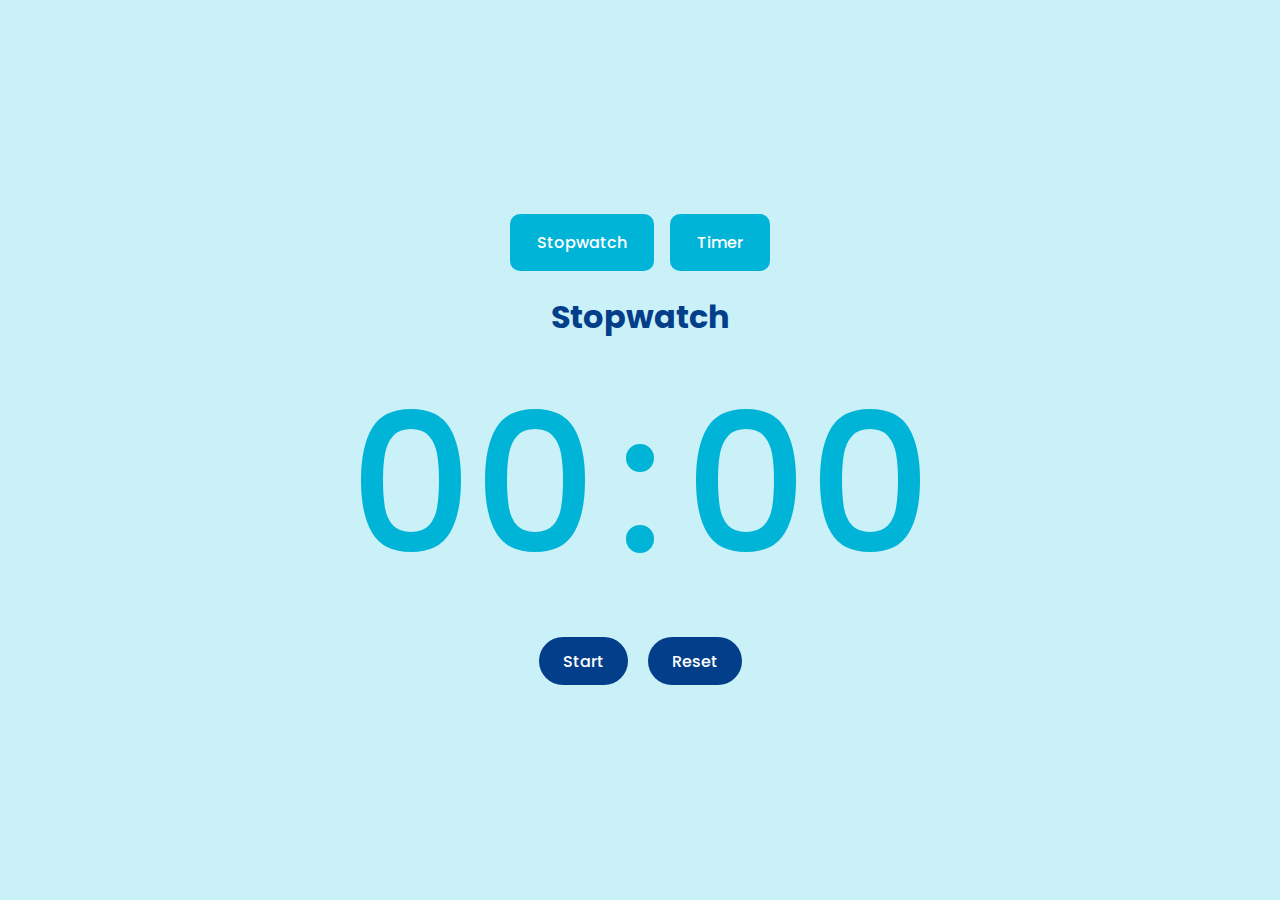
<file: Stopwatch & Timer/index.html>
<!DOCTYPE html>
<html lang="en">
<head>
    <meta charset="UTF-8">
    <meta name="viewport" content="width=device-width, initial-scale=1.0">
    <title>Document</title>
    <link rel="stylesheet" href="./style.css">
</head>
<body>
    <div class="container">
        <div class="control">
            <button  id="_stopwatch">Stopwatch</button>
            <button  id="_timer">Timer</button>
        </div>
        <div class="card stopwatch" id="stopwatch" >
            <div class="card-header">
                <h1>Stopwatch</h1>
            </div>
            <div class="card-body">
                <div class="stopwatch-display">
                    <span id="seconds">00</span> <span class="colon" >:</span> <span id="tens">00</span>
                </div>
                <div class="stopwatch-controls">
                    <button class="btn" id="button-start">Start</button>
                    <button  class="btn hidden " id="button-stop">Stop</button>
                    <button  class="btn" id="button-reset">Reset</button>
                </div>
            </div>
        </div>
        <div class="card timer hidden" id="timer" >
            <div class="card-header">
                <h1>Timer</h1>
            </div>
            <div class="card-body">
                <div class="timer-display">
                    <input type="number" id="timer-minutes"><span class="colon" >:</span><input type="number" id="timer-seconds">
                </div>
                <div class="timer-controls">
                    <button class="btn" id="timer-button-start">Start</button>
                    <button  class="btn hidden" id="timer-button-stop">Stop</button>
                    <button  class="btn" id="timer-button-reset">Reset</button>
                </div>
            </div>
        </div>
       
    </div>
    <script src="./main.js"></script>
</body>
</html>
</file>
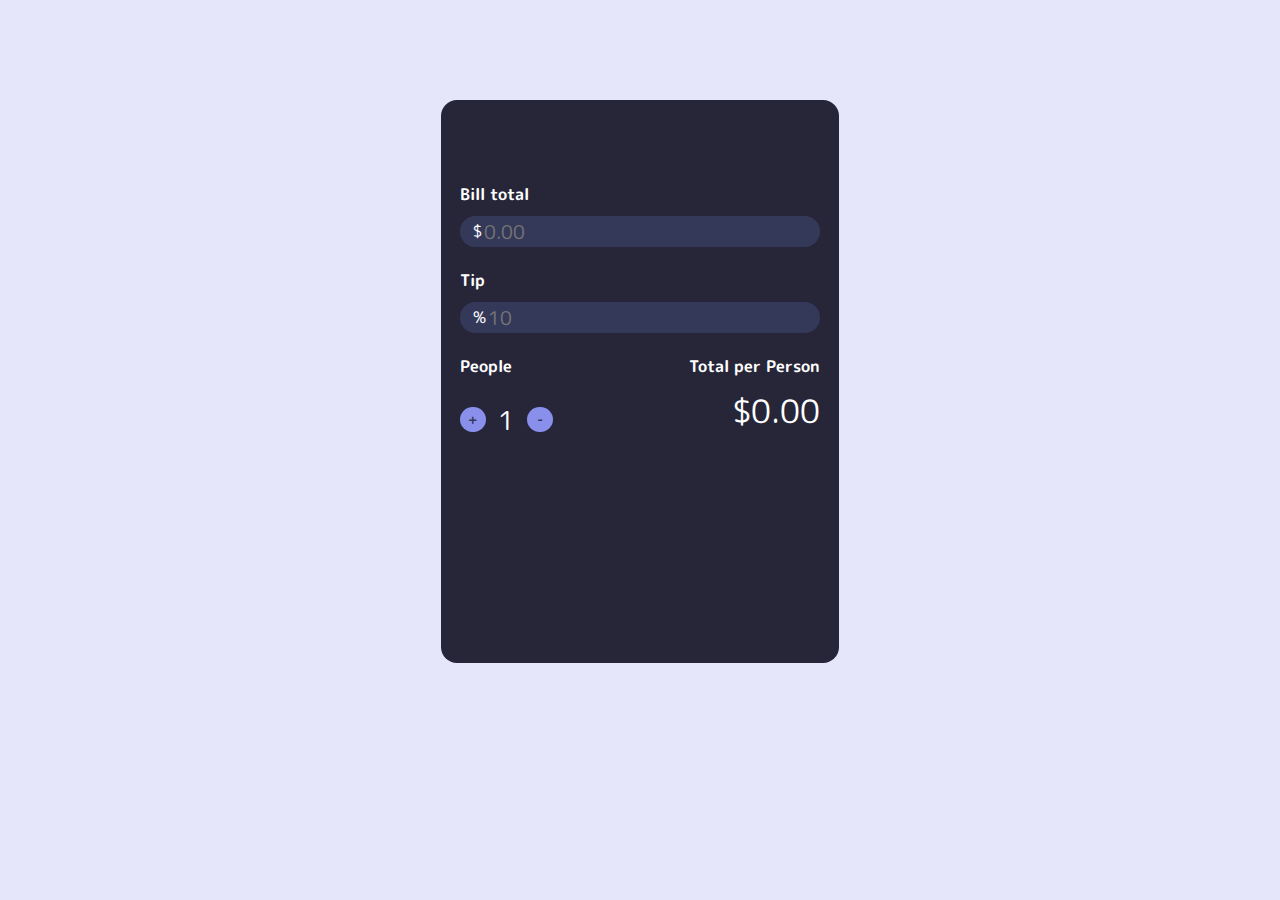
<file: tip cal/index.html>
<!DOCTYPE html>
<html lang="en">
  <head>
    <meta charset="UTF-8" />
    <link rel="preconnect" href="https://fonts.googleapis.com" />
    <link rel="preconnect" href="https://fonts.gstatic.com" crossorigin />
    <link
      href="https://fonts.googleapis.com/css2?family=M+PLUS+Rounded+1c:wght@500&display=swap"
      rel="stylesheet"
    />
    <meta http-equiv="X-UA-Compatible" content="IE=edge" />
    <meta name="viewport" content="width=device-width, initial-scale=1.0" />
    <link rel="stylesheet" href="style.css" type="text/css" />
    <title>Tip Calculator</title>
  </head>
  <body>
    <div class="wrapper">
      <div class="container" id="topContainer">
        <div class="title">Bill total</div>
        <div class="inputContainer">
          <span>$</span>
          <input
            onkeyup="calculateBill()"
            type="text"
            id="billTotalInput"
            placeholder="0.00"
          />
        </div>
      </div>
      <div class="container">
        <div class="title">Tip</div>
        <div class="inputContainer">
          <span>%</span>
          <input
            onkeyup="calculateBill()"
            type="text"
            id="tipInput"
            placeholder="10"
          />
        </div>
      </div>
      <div class="container" id="bottom">
        <div class="splitContainer">
          <div class="title">People</div>
          <div class="controls">
            <span class="buttonContainer">
              <button class="splitButton" onclick="increasePeople()">
                <span class="buttonText">+</span>
              </button>
            </span>
            <span class="splitAmount" id="numberOfPeople">1</span>
            <span class="buttonContainer">
              <button class="splitButton" onclick="decreasePeople()">
                <span class="buttonText">-</span>
              </button>
            </span>
          </div>
        </div>
        <div class="totalContainer">
          <div class="title">Total per Person</div>
          <div class="total" id="perPersonTotal">$0.00</div>
        </div>
      </div>
    </div>

    <script type="text/javascript" src="script.js"></script>
  </body>
</html>
</file>
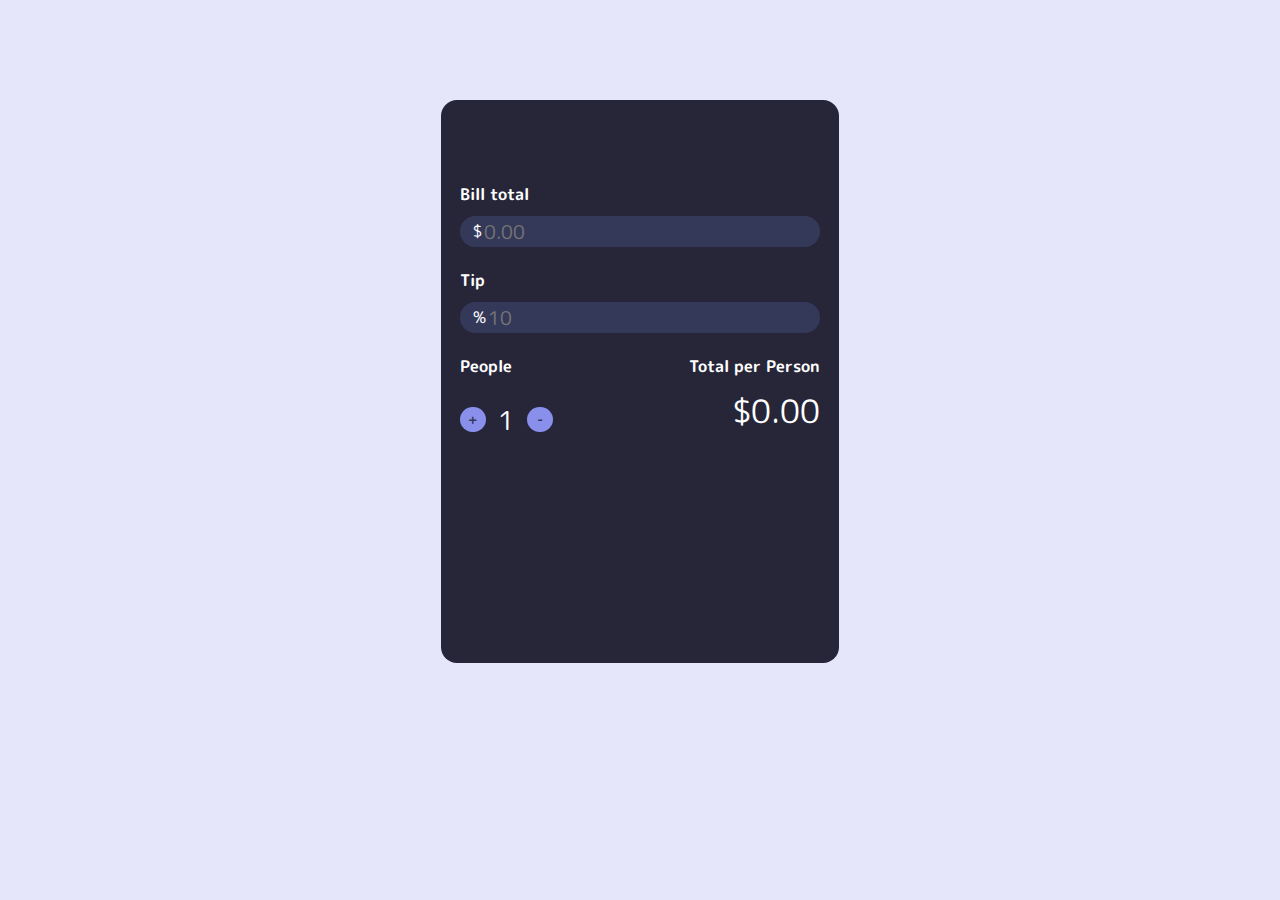
<file: Tip Calculator/index.html>
<!DOCTYPE html>
<html lang="en">
  <head>
    <meta charset="UTF-8" />
    <link rel="preconnect" href="https://fonts.googleapis.com" />
    <link rel="preconnect" href="https://fonts.gstatic.com" crossorigin />
    <link
      href="https://fonts.googleapis.com/css2?family=M+PLUS+Rounded+1c:wght@500&display=swap"
      rel="stylesheet"
    />
    <meta http-equiv="X-UA-Compatible" content="IE=edge" />
    <meta name="viewport" content="width=device-width, initial-scale=1.0" />
    <link rel="stylesheet" href="style.css" type="text/css" />
    <title>Tip Calculator</title>
  </head>
  <body>
    <div class="wrapper">
      <div class="container" id="topContainer">
        <div class="title">Bill total</div>
        <div class="inputContainer">
          <span>$</span>
          <input
            onkeyup="calculateBill()"
            type="text"
            id="billTotalInput"
            placeholder="0.00"
          />
        </div>
      </div>
      <div class="container">
        <div class="title">Tip</div>
        <div class="inputContainer">
          <span>%</span>
          <input
            onkeyup="calculateBill()"
            type="text"
            id="tipInput"
            placeholder="10"
          />
        </div>
      </div>
      <div class="container" id="bottom">
        <div class="splitContainer">
          <div class="title">People</div>
          <div class="controls">
            <span class="buttonContainer">
              <button class="splitButton" onclick="increasePeople()">
                <span class="buttonText">+</span>
              </button>
            </span>
            <span class="splitAmount" id="numberOfPeople">1</span>
            <span class="buttonContainer">
              <button class="splitButton" onclick="decreasePeople()">
                <span class="buttonText">-</span>
              </button>
            </span>
          </div>
        </div>
        <div class="totalContainer">
          <div class="title">Total per Person</div>
          <div class="total" id="perPersonTotal">$0.00</div>
        </div>
      </div>
    </div>

    <script type="text/javascript" src="script.js"></script>
  </body>
</html>
</file>
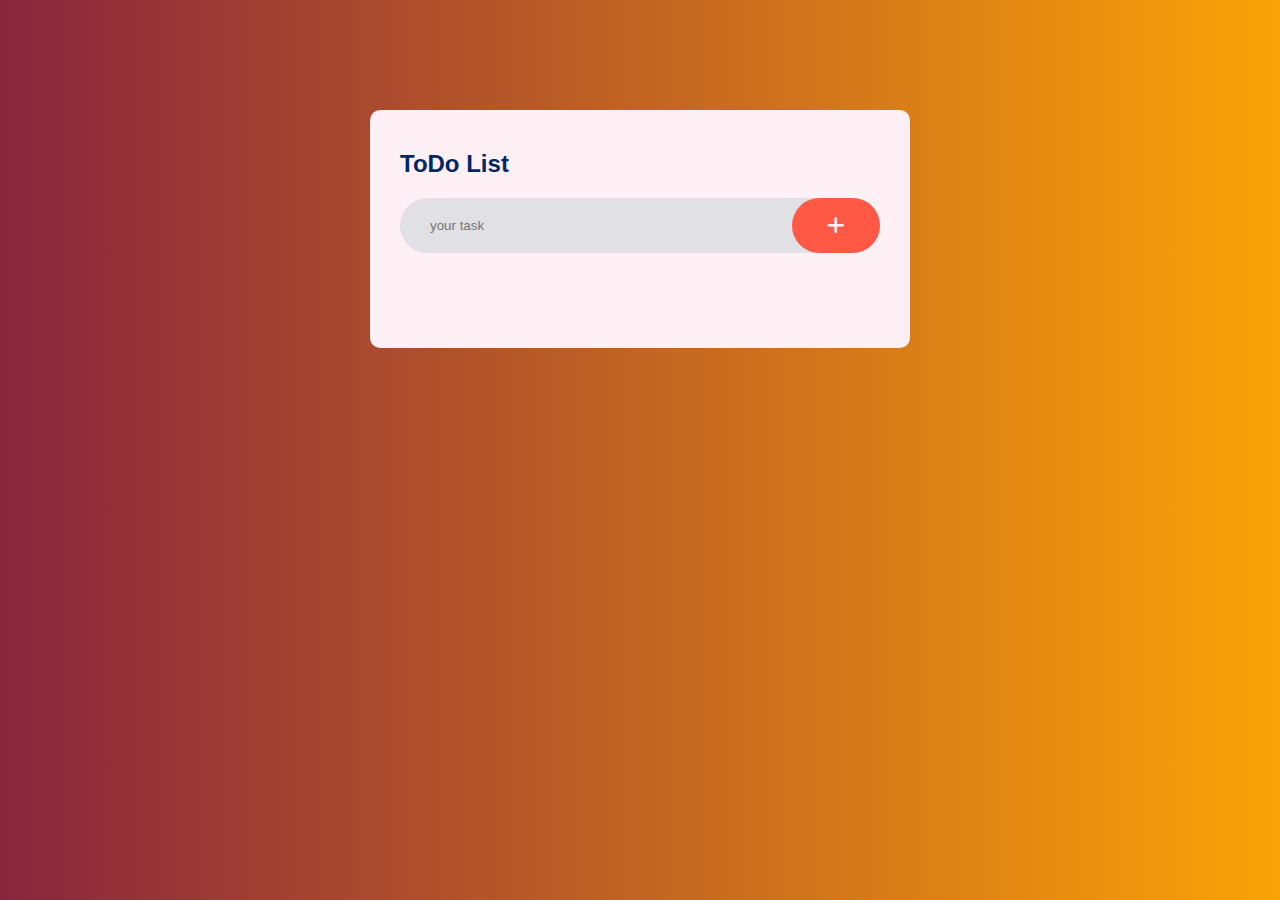
<file: todo/index.html>
<!DOCTYPE html>
<html lang="en">
<head>
    <meta charset="UTF-8">
    <meta name="viewport" content="width=device-width, initial-scale=1.0">
    <title>TODO list</title>
    <link rel="stylesheet" href="./style.css">
    <link rel="stylesheet" href="https://cdnjs.cloudflare.com/ajax/libs/font-awesome/6.4.0/css/all.min.css" >
</head>
<body>
    <div class="container">
        <div class="todo-app">
            <h2>   ToDo List </h2>
            
            <div class="row">
                <input type="text"  id="input-box" placeholder="your task">
                <button onclick="AddTask()"><i class="fas fa-plus"></i></button>

            </div>
            <ul id="list-container">
                <!-- <li class="checked"> Task 1</li>
                <li> Task 2</li>
                <li> Task 3</li> -->
            </ul>
        </div>
    </div>
    <script src="./script.js"></script>
</body>
</html>
</file>
<file: Stopwatch & Timer/style.css>
@import url('https://fonts.googleapis.com/css2?family=Poppins:wght@100;200;300;400;500;600;700;800;900&display=swap');
*{
    margin: 0;
    padding: 0;
    box-sizing: border-box;
    font-family: 'Poppins', sans-serif;
}

.container{
    background-color: #caf0f8;
    height: 100vh;
    width: 100vw;
    display: flex;
    justify-content: center;
    align-items: center;
    flex-direction: column;
}

.control{
    width: 500px;
    display: flex;
    justify-content: center;
    align-items: center;
    height: 70px;
}

.control > button{
    background-color: #00b4d8;
    color: #fff;
    font-size: 1rem;
    font-weight: 500;
    padding: 1rem 1.7rem;
    border-radius: 10px;
    cursor: pointer;
    margin: 0.5rem;
    transition: all 0.3s ease;
    border: none;
}

.hidden{
    display: none;
}

.container .card{
    background-color: #caf0f8;
    color: rgb(224, 224, 224);
}
.card-header{
    text-align: center;  
    padding: 1rem;
    color: #023e8a;
}

.card-body{
    height: 100%;
    width: 100%;
    display: flex;
    flex-direction: column;
    align-items: center;
    margin-top: -1rem;
}
.stopwatch-display > span{
    font-size: 12rem;
    font-weight: 500;
    color: #00b4d8;
    text-align: center;
    margin: 0.5rem;
}
.btn{
    padding: 0.7rem 1.5rem;
    border-radius: 25px;
    border: none;
    background-color: #023e8a;
    color: #fff;
    font-size: 1rem;
    font-weight: 500;
    cursor: pointer;
    margin: 0.5rem;
    transition: all 0.3s ease;
}

.timer-display{
    display: flex;
    justify-content: center;
    align-items: center;
    font-size: 2rem;
    margin-bottom: 2rem;
}

.timer-display > input{
    font-size: 12rem;
    width: 16rem;
    font-weight: 500;
    color:#023e8a ;
    text-align: center;
    background-color: #caf0f8;
    border: 2px solid #023e8a;
    outline: none;
    border-radius: 10px;
}

.timer-display > .colon{
    font-size: 12rem;
    color: #023e8a;
}

input::-webkit-outer-spin-button,
input::-webkit-inner-spin-button {
  -webkit-appearance: none;
  margin: 0;
}

/* Firefox */
input[type=number] {
  -moz-appearance: textfield;
}
</file>
<file: tip cal/style.css>
* {
    font-family: 'M PLUS Rounded 1c', Avenir Next, Helvetica, sans-serif;
    color: white;
  }
  
  body {
    background: lavender;
  }
  
  .wrapper {
    height: 525px;
    width: 360px;
    color: white;
    background: #272639;
    border-radius: 1rem;
    padding: 1.2rem;
    margin: 100px auto;
  }
  
  #topContainer {
    margin-top: 4rem;
  }
  
  .container {
    margin-top: 1.4rem;
  }
  
  .title {
    font-weight: bold;
    margin-bottom: 0.6rem;
  }
  
  .inputContainer {
    background: #353959;
    border-radius: 1.4rem;
    padding: 0 0.8rem;
    display: flex;
    align-items: center;
  }
  
  #billTotalInput,
  #tipInput {
    font-size: 1.2rem;
    background: none;
    border: none;
    outline: none;
    padding: none;
  }
  
  .buttonContainer {
    background: #8990ec;
    display: grid;
    place-items: center;
    width: 1.6rem;
    height: 1.6rem;
    border-radius: 50%;
  }
  
  .splitButton {
    background: none;
    border: none;
  }
  
  .controls {
    display: flex;
    align-items: center;
  }
  
  .splitButton {
    font-size: 0.8rem;
    font-weight: bold;
    display: grid;
    place-items: center;
  }
  
  .buttonText {
    color: #353959 !important;
  }
  
  .splitAmount {
    font-size: 1.6rem;
    margin: 0.8rem;
  }
  
  #bottom {
    display: flex;
    justify-content: space-between;
  }
  
  .totalContainer {
    display: flex;
    flex-direction: column;
    align-items: end;
  }
  
  .total {
    font-size: 2rem;
  }
</file>
<file: Tip Calculator/style.css>
* {
    font-family: 'M PLUS Rounded 1c', Avenir Next, Helvetica, sans-serif;
    color: white;
  }
  
  body {
    background: lavender;
  }
  
  .wrapper {
    height: 525px;
    width: 360px;
    color: white;
    background: #272639;
    border-radius: 1rem;
    padding: 1.2rem;
    margin: 100px auto;
  }
  
  #topContainer {
    margin-top: 4rem;
  }
  
  .container {
    margin-top: 1.4rem;
  }
  
  .title {
    font-weight: bold;
    margin-bottom: 0.6rem;
  }
  
  .inputContainer {
    background: #353959;
    border-radius: 1.4rem;
    padding: 0 0.8rem;
    display: flex;
    align-items: center;
  }
  
  #billTotalInput,
  #tipInput {
    font-size: 1.2rem;
    background: none;
    border: none;
    outline: none;
    padding: none;
  }
  
  .buttonContainer {
    background: #8990ec;
    display: grid;
    place-items: center;
    width: 1.6rem;
    height: 1.6rem;
    border-radius: 50%;
  }
  
  .splitButton {
    background: none;
    border: none;
  }
  
  .controls {
    display: flex;
    align-items: center;
  }
  
  .splitButton {
    font-size: 0.8rem;
    font-weight: bold;
    display: grid;
    place-items: center;
  }
  
  .buttonText {
    color: #353959 !important;
  }
  
  .splitAmount {
    font-size: 1.6rem;
    margin: 0.8rem;
  }
  
  #bottom {
    display: flex;
    justify-content: space-between;
  }
  
  .totalContainer {
    display: flex;
    flex-direction: column;
    align-items: end;
  }
  
  .total {
    font-size: 2rem;
  }
</file>
<file: todo/style.css>
*{
    margin:0;
    padding:0;
    font-family: 'poppins',sans-serif;
    box-sizing: border-box;
}

.container{
    width: 100%;
    min-height: 100vh;  
background: linear-gradient(to right, #89253e, #faa307); /* W3C, IE 10+/ Edge, Firefox 16+, Chrome 26+, Opera 12+, Safari 7+ */

    padding: 10px;
}

.todo-app{
    width: 100%;
    max-width: 540px;
    background: lavenderblush;
    margin: 100px auto 20px;
    padding: 40px 30px 70px;
    border-radius: 10px;

}

.todo-app h2{
    color:#002765;
    display: flex;
    align-items: center;
    margin-bottom: 20px;
}

.row{
    display: flex;
    align-items: center;
    justify-content: center;
    background: #d8dadfc1;
    border-radius: 30px;
    padding-left: 20px;
    margin-bottom: 25px;
  

}

input{
    flex: 1px;
    border: none;
    outline: none;
    background: transparent;
    padding: 10px;
    font-weight: 14px;
}

button{
    border: none;
    outline: none;
    padding: 16px 35px;
    background: #ff5945;
    color: lavenderblush;
    border-radius: 40px;
    font-weight: 14px;
    font-size: 20px;
    cursor: pointer;
}

ul li{
    list-style: none;
    font-size: 17px;
    padding: 12px 8px 12px 50px;
    user-select: none;
    cursor: pointer;
    position: relative;
}

ul li::before{
    content: '';
    position: absolute;
    height: 28px;
    width: 28px;
    border-radius: 50px;
        background-image: url(images/unchecked.png);
    background-size:cover ;
    background-position: center;
    top: 9px;
    left: 7px;;
}

ul li.checked{
    color:#ff5945;
    text-decoration: line-through;
}

ul li.checked::before{
    background-image: url(images/checked.png);
}

ul li span{
    position: absolute;
    right: 0;
    top: 5px;
    width: 40px;
    height: 40px;
    font-size: 30px;
    color: #ff5945;
    line-height: 40px;
    text-align: center;
    border-radius: 50%;
}

ul li span:hover{
    background:#d8dadfc1 ;
}
</file>
